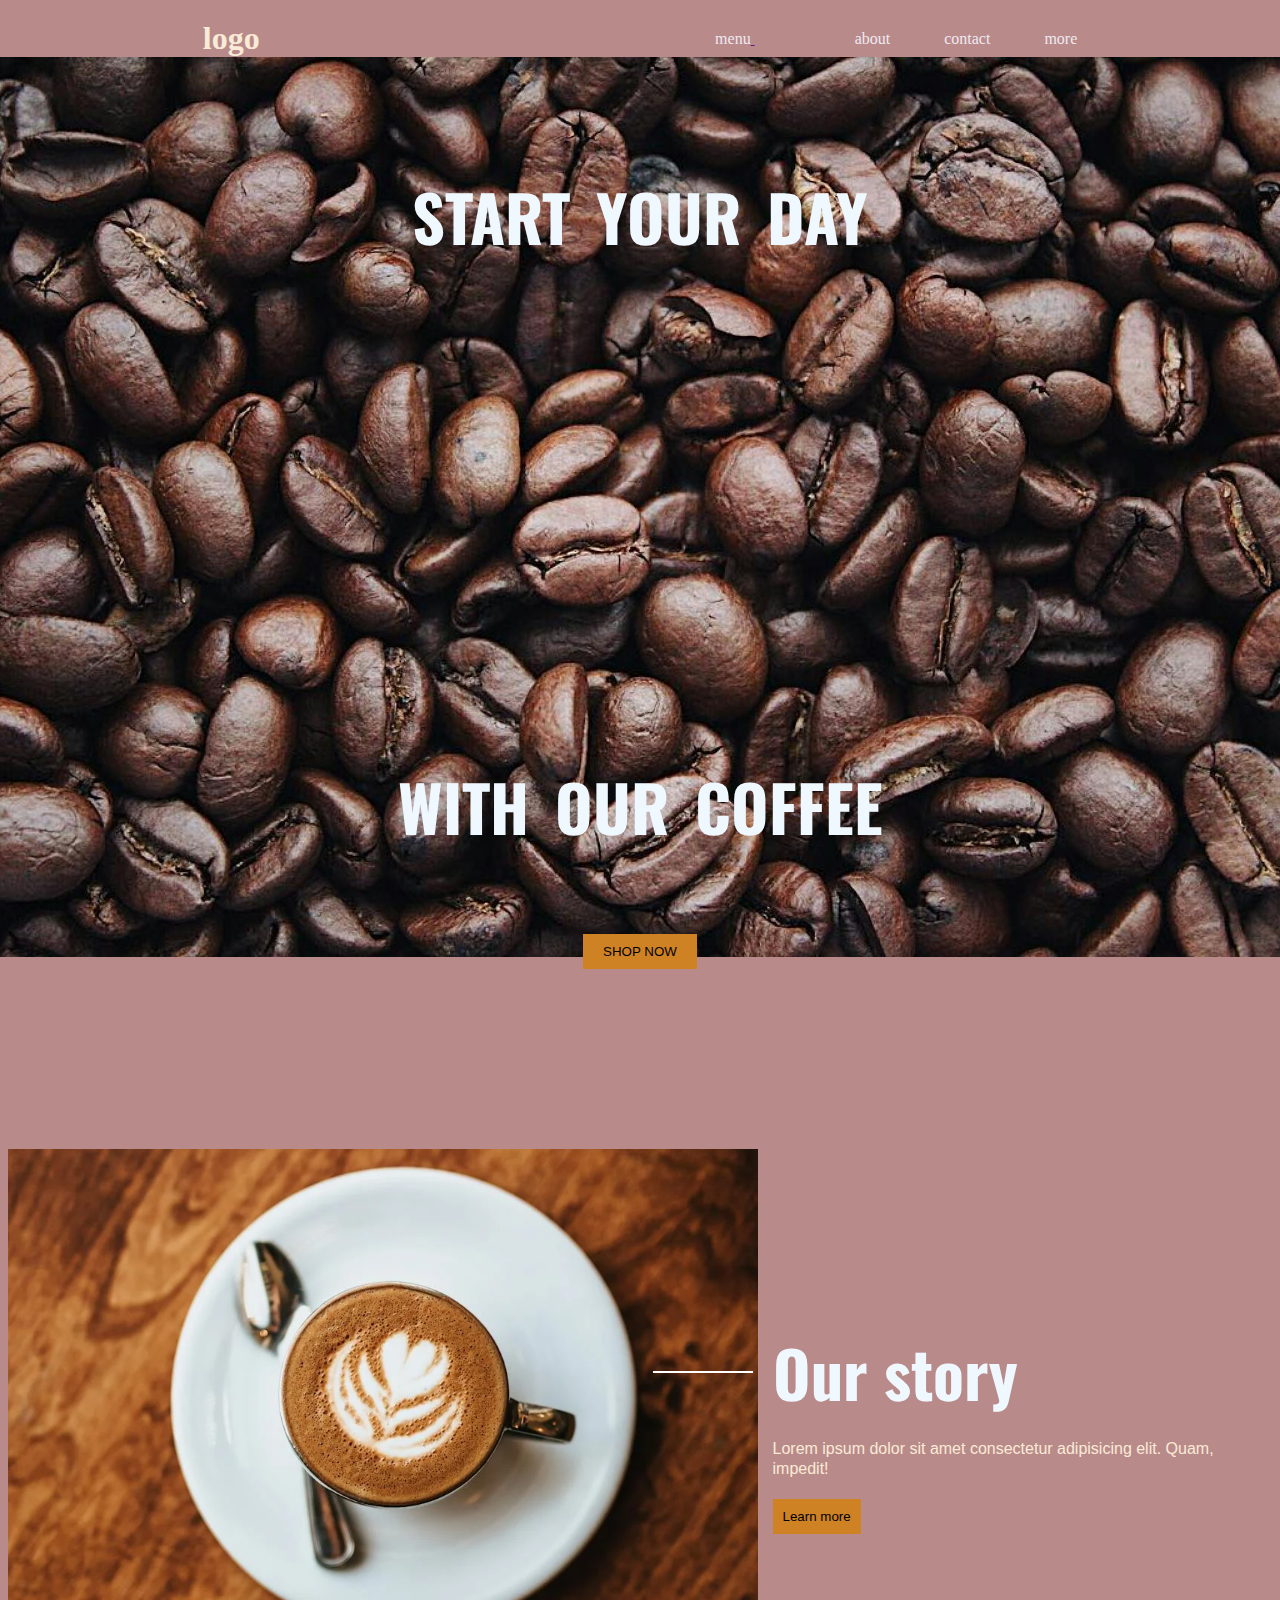
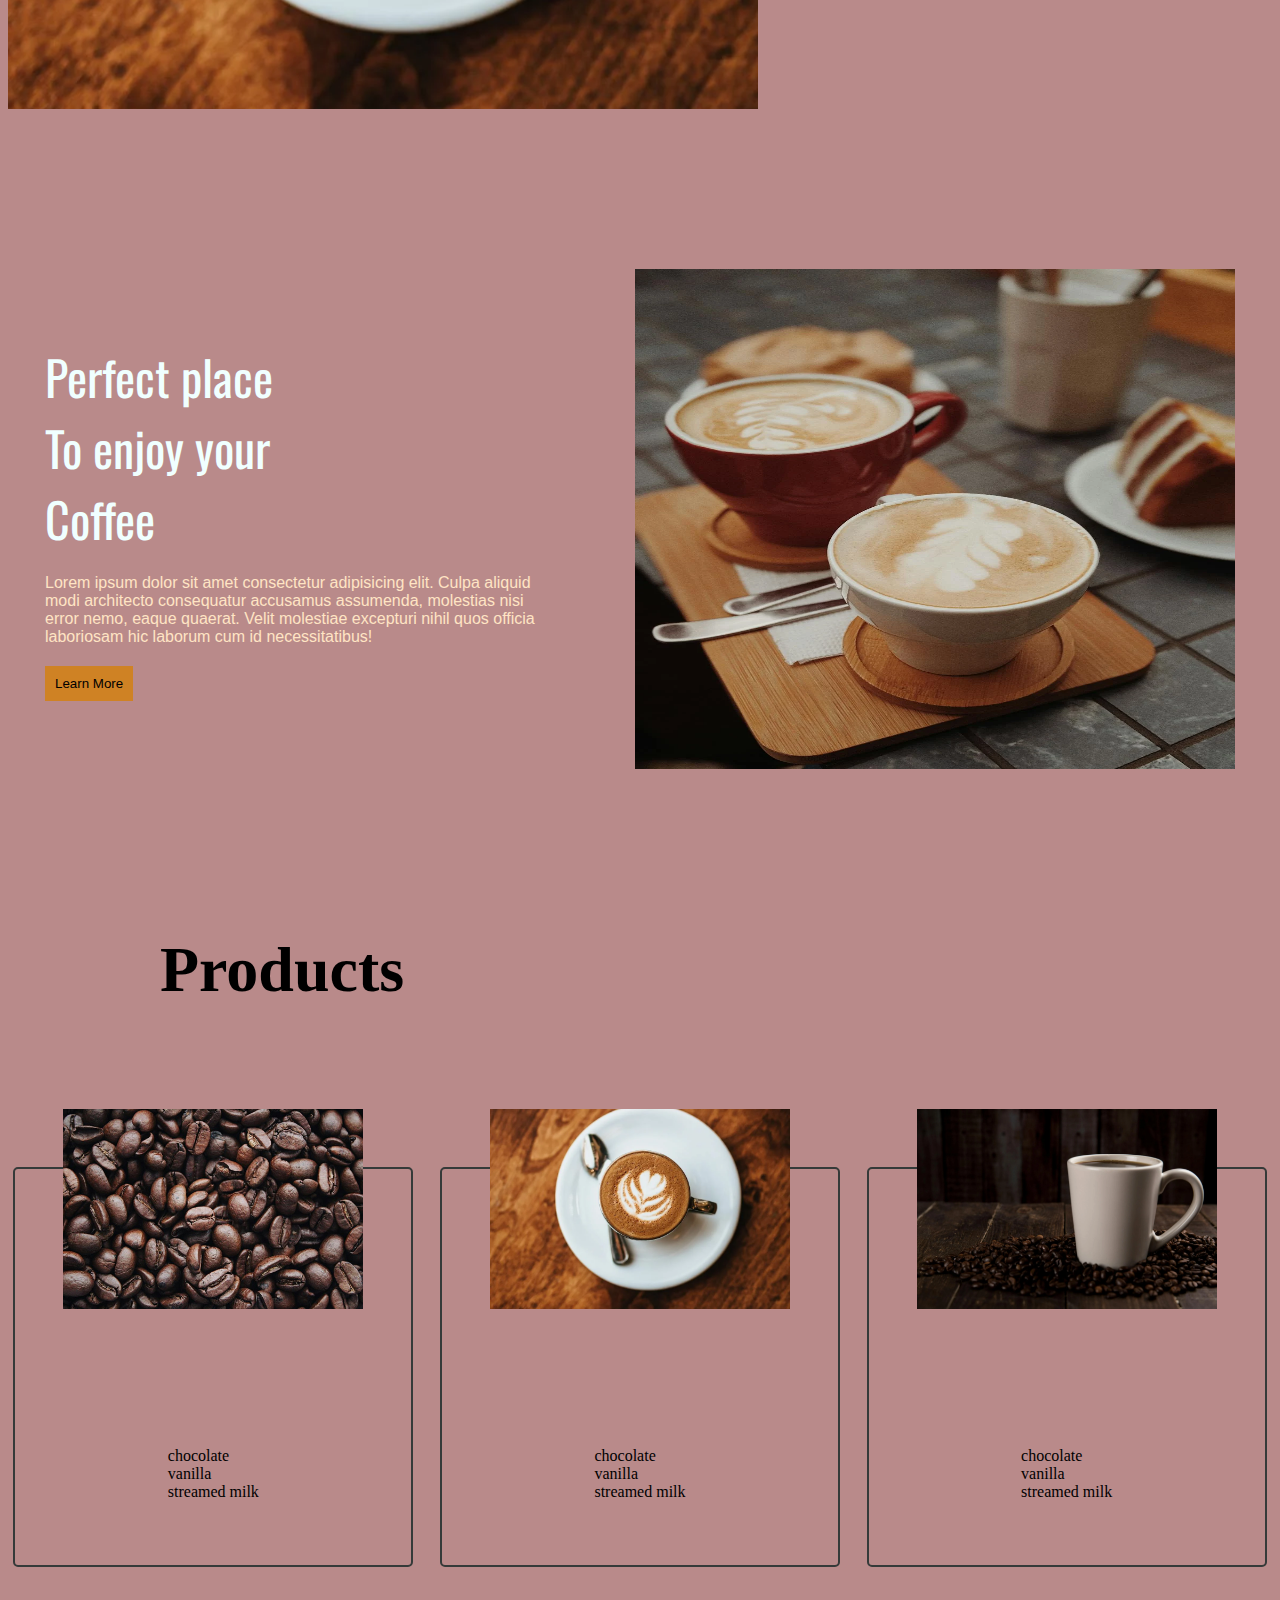
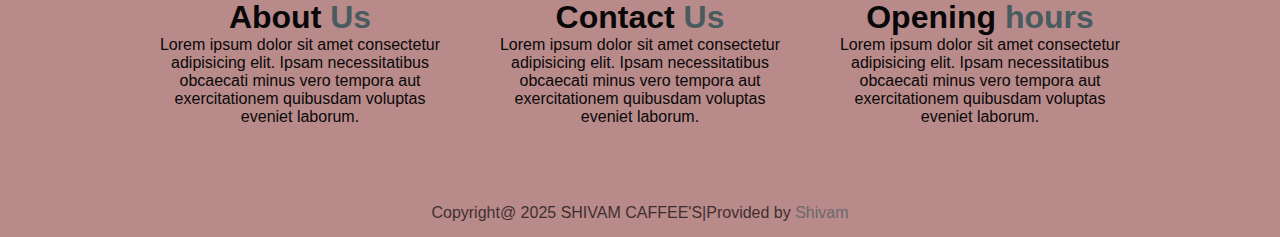
<file: index.html>
<!DOCTYPE html>
<html lang="en">
<head>
    <title>coffe landing page</title>
    <link rel="stylesheet" href="1stproject.css">
</head>
<body>
    <nav>
        <h1 class="logo">logo</h1>
            <ul>
                <li><a href="">menu</tita></li>
                <li><a href="">about</a></li>
                <li><a href="">contact</a></li>
                <li><a href="">more</a></li>
            </ul>
    </nav>
    <!-- header -->
    <header class="header">
        <h1 class="main-headings">START YOUR DAY</h1>
        <h1 class="prim-headings">WITH OUR COFFEE</h1>
        <button class="main-butn">SHOP NOW</button>
    </header>
    <!-- our story -->
   <section id="our-story">
    <div class="img-container">
        <div class="img"></div>
    </div>
    <div class="section-content">
        <div class="title-style">
            <span class="line"></span>
            <h1 class="title">Our story</h1>
        </div>
        <p>Lorem ipsum dolor sit amet consectetur adipisicing elit. Quam, impedit!</p>
        <button>Learn more</button>
    </div>
   </section>
   <!-- coffee section -->
   <section class="coffee-container">
    <div class="content-section">
        <div class="title-style">
            <h1 class="title2">
                Perfect place <br/>
                To enjoy your <br/>
                Coffee
            </h1>
        </div>
        <p>
            Lorem ipsum dolor sit amet consectetur adipisicing elit. Culpa aliquid modi architecto consequatur accusamus assumenda, molestias nisi error nemo, eaque quaerat. Velit molestiae excepturi nihil quos officia laboriosam hic laborum cum id necessitatibus!
        </p>
        <button style="margin-top: 20px;">Learn More</button>
    </div>
    <section class="img-container">
        <img src="cfe4.webp" class="imge2">
    </section>
   </section>


   <!-- product-->
    <section class="products">
        <h1 class="title3">Products</h1>
        <section class="cards">
            <div class="card">
                <div class="card-img img1"></div>
                <div class="card-title">
                    <h1>Mocha</h1>
                </div>
                <div class="items">
                    <p>chocolate</p>
                    <p>vanilla</p>
                    <p>streamed milk</p>
                </div>
            </div>
            <div class="card">
                <div class="card-img img2"></div>
                <div class="card-title">
                    <h1>Mocha</h1>
                </div>
                <div class="items">
                    <p>chocolate</p>
                    <p>vanilla</p>
                    <p>streamed milk</p>
                </div>
            </div>
            <div class="card">
                <div class="card-img img3"></div>
                <div class="card-title">
                    <h1>Mocha</h1>
                </div>
                <div class="items">
                    <p>chocolate</p>
                    <p>vanilla</p>
                    <p>streamed milk</p>
                </div>
            </div>  
        </section>
    </section>
<!-- products end -->
 <!-- <hr> -->
 <footer>
    <div class="container">
        <h1 class="heading-info">About <span>Us</span></h1>
        <p>Lorem ipsum dolor sit amet consectetur adipisicing elit. Ipsam necessitatibus obcaecati minus vero tempora aut exercitationem quibusdam voluptas eveniet laborum.</p>
    </div>
    <div class="container">
        <h1 class="heading-info">Contact <span>Us</span></h1>
        <p>Lorem ipsum dolor sit amet consectetur adipisicing elit. Ipsam necessitatibus obcaecati minus vero tempora aut exercitationem quibusdam voluptas eveniet laborum.</p>
    </div>
    <div class="container">
        <h1 class="heading-info">Opening <span>hours</span></h1>
        <p>Lorem ipsum dolor sit amet consectetur adipisicing elit. Ipsam necessitatibus obcaecati minus vero tempora aut exercitationem quibusdam voluptas eveniet laborum.</p>
    </div>
    <!-- <hr class="hr2"> -->
    <p class="para">Copyright@ 2025 SHIVAM CAFFEE'S|Provided by <span>Shivam</span></p>
 </footer>
</body>
</html>
</file>
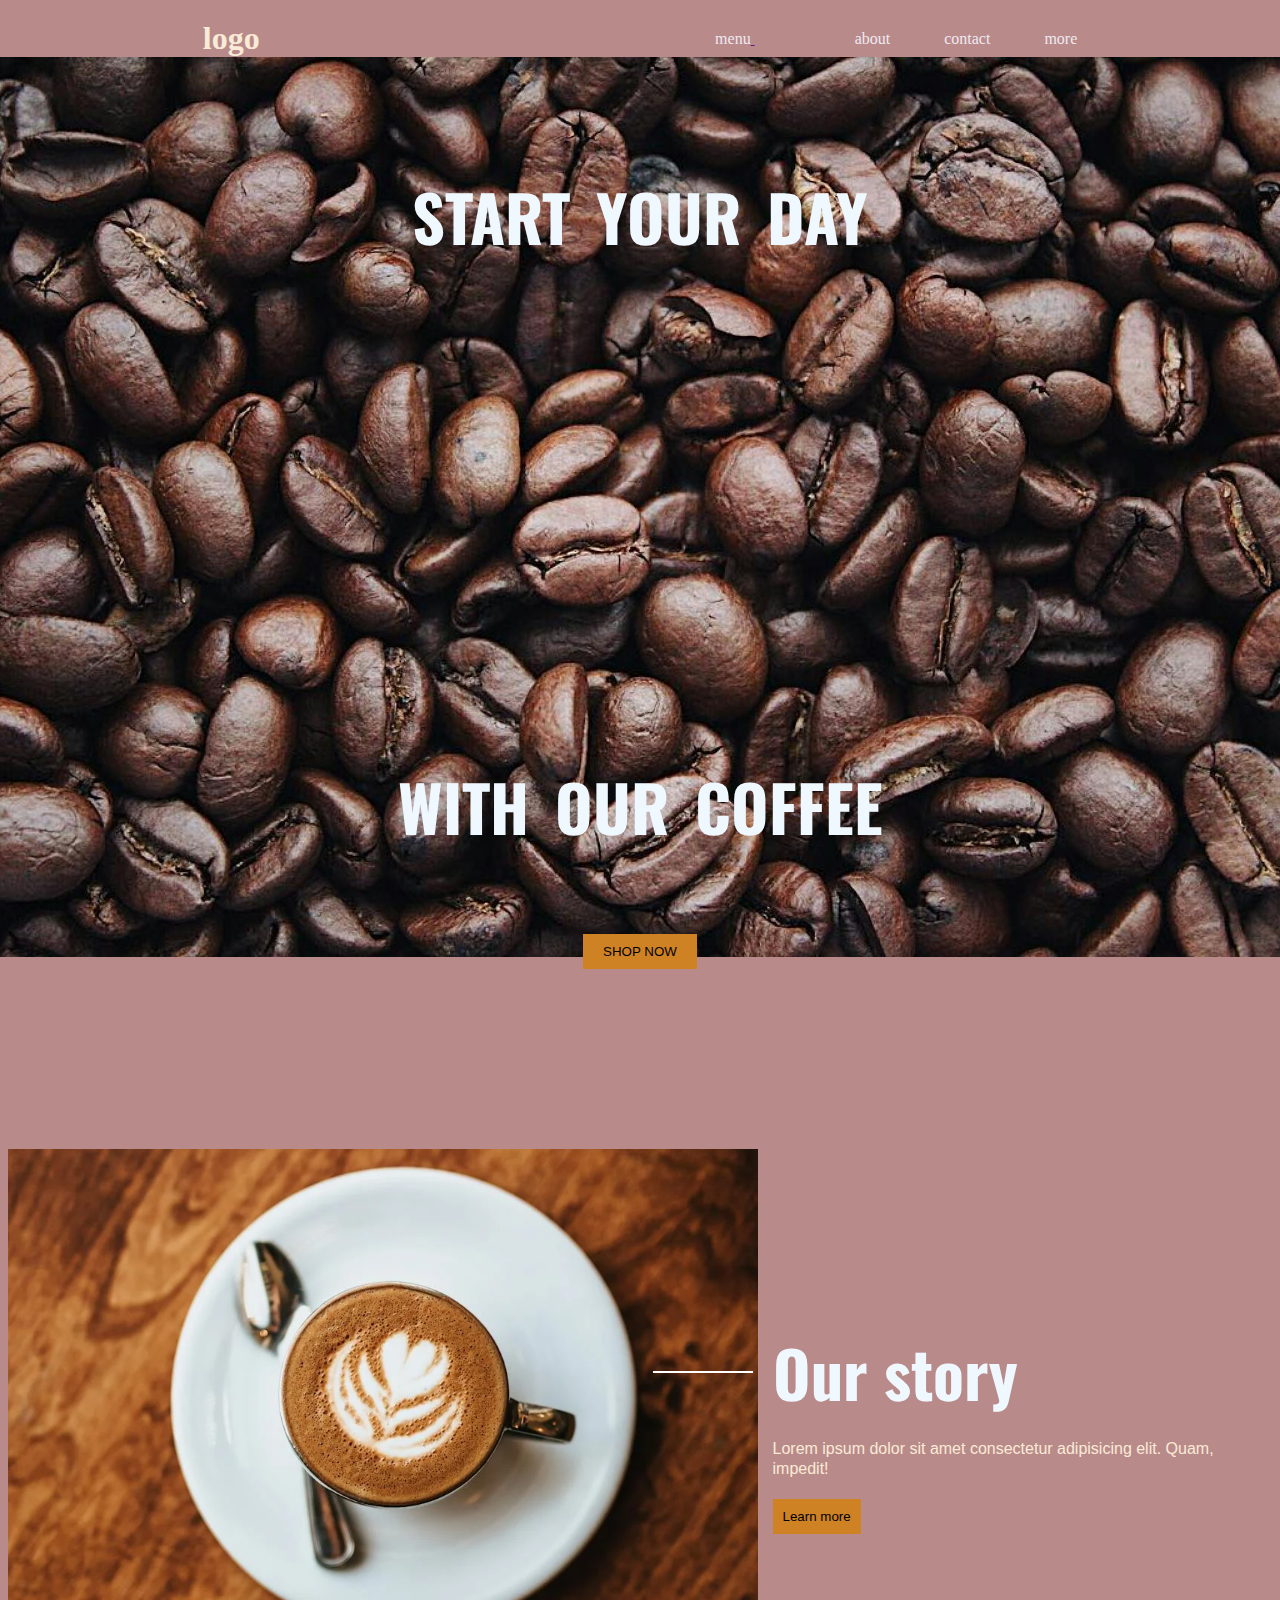
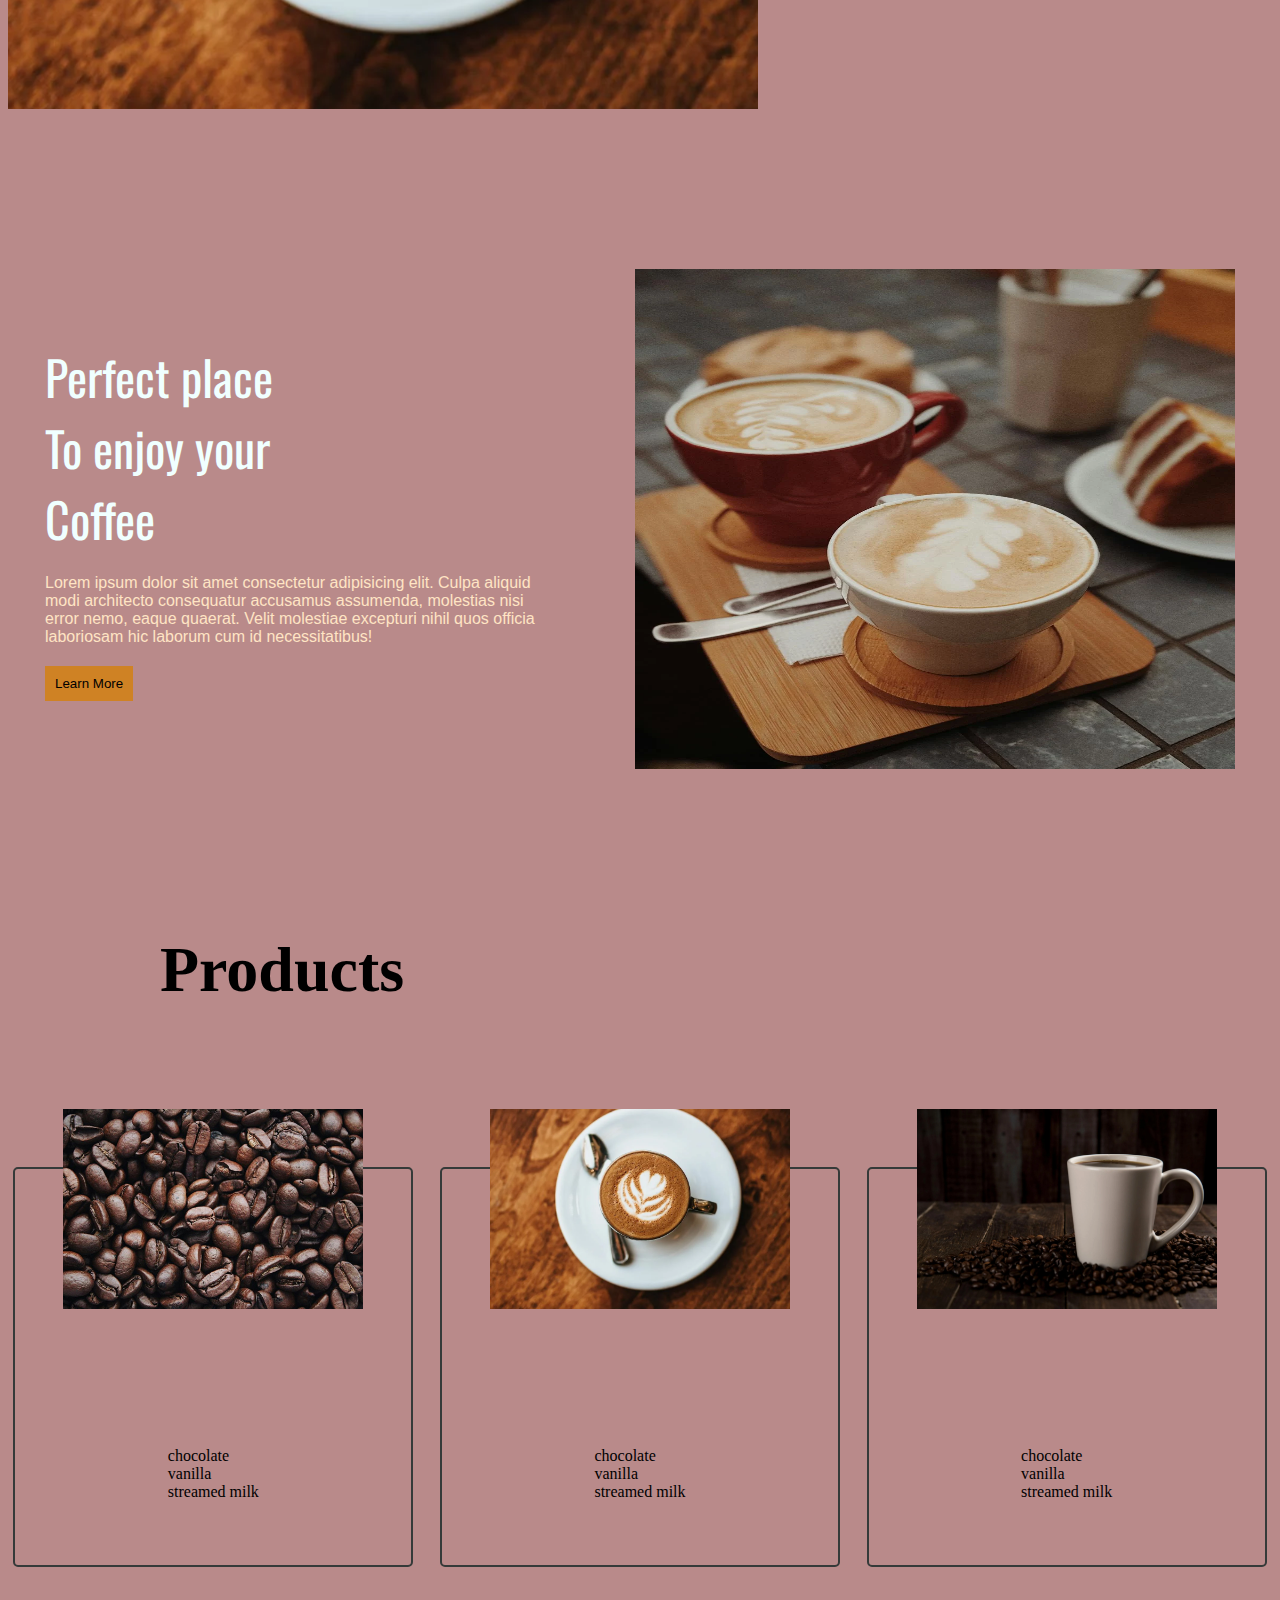
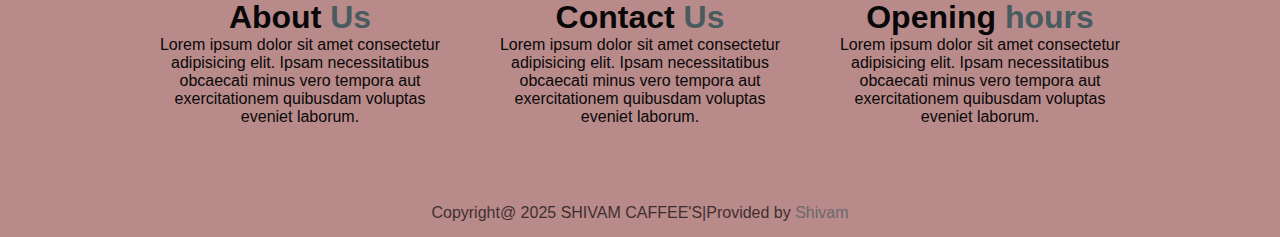
<file: 1stproject.html>
<!DOCTYPE html>
<html lang="en">
<head>
    <title>coffe landing page</title>
    <link rel="stylesheet" href="1stproject.css">
</head>
<body>
    <nav>
        <h1 class="logo">logo</h1>
            <ul>
                <li><a href="">menu</tita></li>
                <li><a href="">about</a></li>
                <li><a href="">contact</a></li>
                <li><a href="">more</a></li>
            </ul>
    </nav>
    <!-- header -->
    <header class="header">
        <h1 class="main-headings">START YOUR DAY</h1>
        <h1 class="prim-headings">WITH OUR COFFEE</h1>
        <button class="main-butn">SHOP NOW</button>
    </header>
    <!-- our story -->
   <section id="our-story">
    <div class="img-container">
        <div class="img"></div>
    </div>
    <div class="section-content">
        <div class="title-style">
            <span class="line"></span>
            <h1 class="title">Our story</h1>
        </div>
        <p>Lorem ipsum dolor sit amet consectetur adipisicing elit. Quam, impedit!</p>
        <button>Learn more</button>
    </div>
   </section>
   <!-- coffee section -->
   <section class="coffee-container">
    <div class="content-section">
        <div class="title-style">
            <h1 class="title2">
                Perfect place <br/>
                To enjoy your <br/>
                Coffee
            </h1>
        </div>
        <p>
            Lorem ipsum dolor sit amet consectetur adipisicing elit. Culpa aliquid modi architecto consequatur accusamus assumenda, molestias nisi error nemo, eaque quaerat. Velit molestiae excepturi nihil quos officia laboriosam hic laborum cum id necessitatibus!
        </p>
        <button style="margin-top: 20px;">Learn More</button>
    </div>
    <section class="img-container">
        <img src="cfe4.webp" class="imge2">
    </section>
   </section>


   <!-- product-->
    <section class="products">
        <h1 class="title3">Products</h1>
        <section class="cards">
            <div class="card">
                <div class="card-img img1"></div>
                <div class="card-title">
                    <h1>Mocha</h1>
                </div>
                <div class="items">
                    <p>chocolate</p>
                    <p>vanilla</p>
                    <p>streamed milk</p>
                </div>
            </div>
            <div class="card">
                <div class="card-img img2"></div>
                <div class="card-title">
                    <h1>Mocha</h1>
                </div>
                <div class="items">
                    <p>chocolate</p>
                    <p>vanilla</p>
                    <p>streamed milk</p>
                </div>
            </div>
            <div class="card">
                <div class="card-img img3"></div>
                <div class="card-title">
                    <h1>Mocha</h1>
                </div>
                <div class="items">
                    <p>chocolate</p>
                    <p>vanilla</p>
                    <p>streamed milk</p>
                </div>
            </div>  
        </section>
    </section>
<!-- products end -->
 <!-- <hr> -->
 <footer>
    <div class="container">
        <h1 class="heading-info">About <span>Us</span></h1>
        <p>Lorem ipsum dolor sit amet consectetur adipisicing elit. Ipsam necessitatibus obcaecati minus vero tempora aut exercitationem quibusdam voluptas eveniet laborum.</p>
    </div>
    <div class="container">
        <h1 class="heading-info">Contact <span>Us</span></h1>
        <p>Lorem ipsum dolor sit amet consectetur adipisicing elit. Ipsam necessitatibus obcaecati minus vero tempora aut exercitationem quibusdam voluptas eveniet laborum.</p>
    </div>
    <div class="container">
        <h1 class="heading-info">Opening <span>hours</span></h1>
        <p>Lorem ipsum dolor sit amet consectetur adipisicing elit. Ipsam necessitatibus obcaecati minus vero tempora aut exercitationem quibusdam voluptas eveniet laborum.</p>
    </div>
    <!-- <hr class="hr2"> -->
    <p class="para">Copyright@ 2025 SHIVAM CAFFEE'S|Provided by <span>Shivam</span></p>
 </footer>
</body>
</html>
</file>
<file: 1stproject.css>
@import url('https://fonts.googleapis.com/css2?family=Oswald:wght@200..700&display=swap');
:root{
    --main-color:#cf8224;
    --primary-color: #17a89c;
}
/* utility */
button{
    padding: 10px 10px;
    background-color: var(--main-color);
    border: none;
    cursor: pointer;
}
/* resets */
*{
    padding: 0;
    margin: 0;
    box-sizing: border-box;
}
body{
    background:rgb(185, 138, 138);
}
nav{
    display: flex;
    justify-content: space-around;
    align-items: center;
    padding-top: 20px;
    color: antiquewhite;
}
li{
    display: inline;
    list-style: none;
}
li a{
    color: rgb(238, 233, 242);
    text-decoration: none;
    margin-left: 50px;
    padding-bottom: 20px;
}
li a:hover{
    border-bottom: 2px solid var(--primary-color);
}
/* nav ends */
.header{
    background-image: url(cofeee.jpeg);
    background-position: top;
    background-size: cover;
    height: 100vh;
    font-family: "Oswald", sans-serif;
    font-weight: normal;
    /* flexbox */
    display: flex;
    flex-direction: column;
    justify-content: center;
    align-items: center; 
    position: relative; 
    text-align: center;
    color: aliceblue;
}
.main-headings{
    position: absolute;
    top: 7rem;
    font-size: 4rem;
    word-spacing: 10px;
    /* margin-bottom: -50px; */
}
.prim-headings{
    position: absolute;
    bottom: 4rem;
    font-size: 4rem;
    word-spacing: 10px;
    margin-bottom: 40px;
}
.main-butn{
    position:absolute;
    bottom: 3rem;
    padding: 10px 20px;
    margin-top: 20px;
    background: black;
    background: var(--main-color);
    transform: translateY(60px);
}
/* story starts */
#our-story{
    /* height: 100vh; */
    margin-top: 15%;
    display: flex;
    flex-wrap: wrap;
    justify-content: space-around;
    align-items: center;
}
.img{
    width: 750px;
    height: 560px;
    background: url(coffee2.webp);
    background-position: center;
    background-size: cover;
}
.title-style{
    display: flex;
    align-items: center;
}
.title{
    font-family: "Oswald", sans-serif;
    font-size: 4rem;
    color: aliceblue;
    transform: translateX(-100px);
}
.line{
    height: 2px;
    width: 100px;
    background: white;
    transform: translateX(-120px);
}
.section-content p{
    max-width: 500px;
    color: antiquewhite;
    font-family: sans-serif;
    line-height: 20px;
    margin: 20px 0;
}
.coffee-container{
    display: flex;
    justify-content: space-around;
    align-items: center;
    flex-wrap: wrap;
    margin-top: 10rem;
}
.imge2{
    width: 600px;
    height: 500px;
    background-position: center;
    background-size: cover;
}
.content-section p{
    max-width: 500px;
    margin-top: 20px;
    font-family: sans-serif;
    color:bisque;
}
.title2{
    font-size: 3rem;
    color: azure;
    font-family:"Oswald", sans-serif;
    font-weight: normal;
}
/* coffee start end */
.products{
    margin-top: 5rem;
}
.title3{
    font-size: 4rem;
    margin-left: 10rem;
    margin-top: 10rem;
    margin-bottom: 10rem;
}
.cards{
    display: flex;
    flex-wrap: wrap;
    flex-direction: row;
    justify-content: space-around;
    align-items: center;
}
.card{
    border: 2px solid rgb(53, 58, 57);
    height: 400px;
    width: 400px;
    padding: 0 20px;
    display: flex;
    flex-direction: column;
    justify-content: space-around;
    align-items: center;
    border-radius: 5px;
    position: relative;
}
.card-img{
    width: 200px;
    height: 400px;
    position: absolute;
    top: -60px;
}
.img1{
    background: url(cofeee.jpeg);
    background-position: center;
    background-size: cover;
    height: 200px;
    width: 300px;
}
.img2{
    background: url(coffee2.webp);
    background-position: center;
    background-size: cover;
    height: 200px;
    width: 300px;
}
.img3{
    background: url(cape.webp);
    background-position: center;
    background-size: cover;
    height: 200px;
    width: 300px;
}
.card-title{
    font-family: sans-serif;
    background: white;
    margin-bottom: 50px;
}
.card.items{
    color: white;
    margin:20px 0;
    font-family: sans-serif;
    
}
footer{
    height: 30vh;
    display: flex;
    flex-wrap: wrap;
    align-items: center;
    justify-content: center;
    color: rgb(8, 8, 8);
    font-family: sans-serif;
}
footer .container{
    margin: 20px;
    max-width: 300px;
    text-align: center;
}
footer.heading-info{
    margin-bottom: 20px;
}
footer .para{
    text-align: center;
    line-height: 25px;
    width: 100%;
    margin-top: 30px;
    opacity: 0.7;
}
span{
    color: rgb(73, 91, 95);
}

hr{
    /* margin-bottom: 20px; */
    border: var(--main-color);
    /* width: 500px; */
    /* margin: 0 auto; */
}

/* media queries */
@media only screen and (max-width:768px){
    .main-headings,.prim-headings{
        font-size: 2.5rem;
    }
    #our-story{
        text-align: center;
    }
    #our-story .title{
        transform: translateX(50px);
    }
    #our-story.line{
        display: none;
    }
    .content-section{
        text-align: center;
    }
    .title2{
        text-align: center;
        margin: 0 auto;
    }
    #our-story .img-container{
        margin-top: 5rem;
        width: 50%;
    }
    /* .coffee-container .img-container{
        margin-top: 8rem;
        width: 20%;
    } */
    
}
</file>
